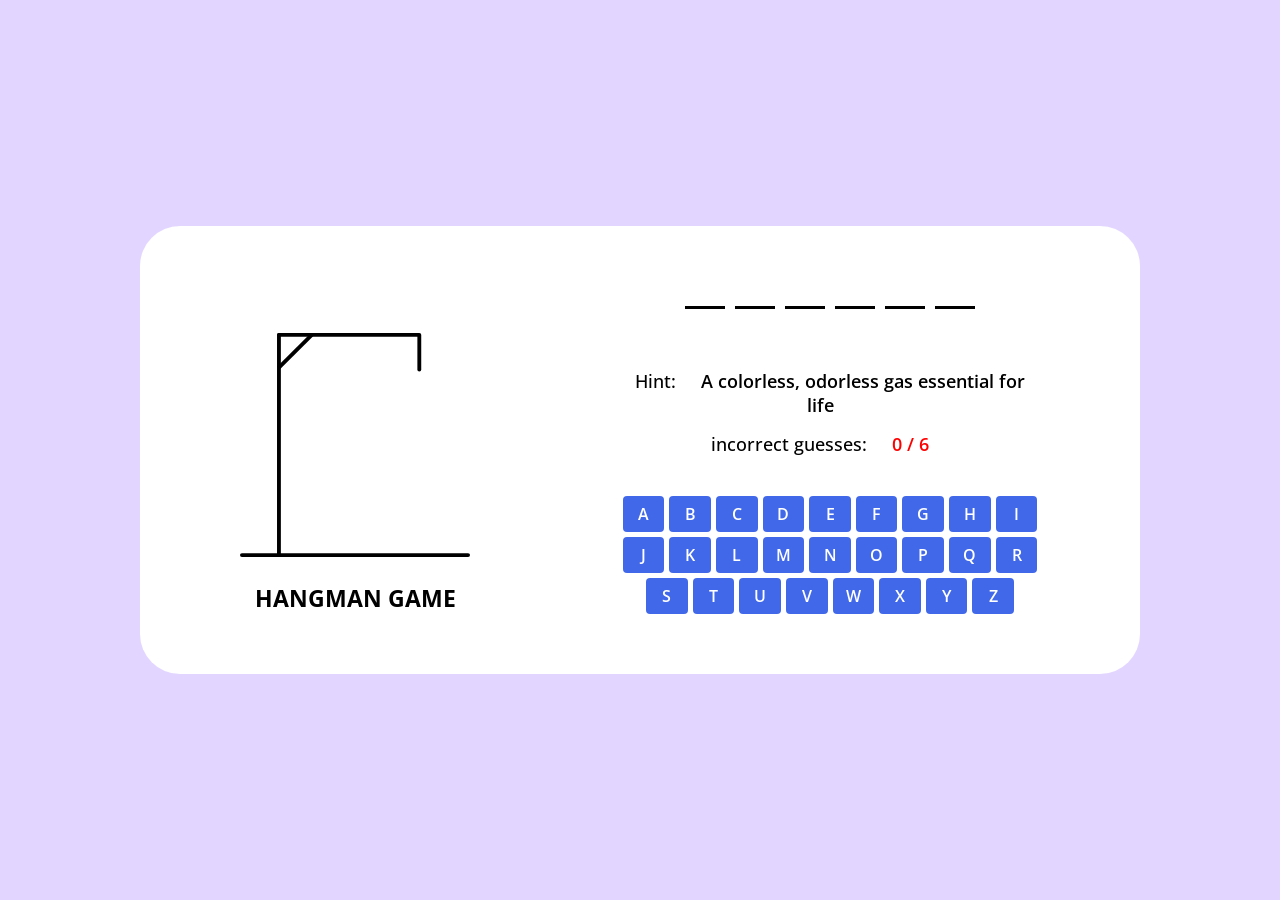
<file: index.html>
<!DOCTYPE html>
<html lang="en">
<head>
    <meta charset="UTF-8">
    <meta name="viewport" content="width=device-width, initial-scale=1.0">
    <title>Hangman Game</title>
    <link rel="stylesheet" href="style.css">
    <script src="scripts/word-list.js" defer></script>
    <script src="scripts/script.js" defer></script>
</head>
<body>
<div class="game-modal">
    <div class="content">
        <img src="images/lost.gif" alt="gif" >
        <h4>Game Over!</h4>
        <p>The correct word was: <b>rainbow</b></p>
        <button class="play-again">Play Again</button>
    </div>
</div>

    <div class="container">
        <div class="hangman-box">
            <img src="images/hangman-0.svg" alt="hangman-img">
            <h1>Hangman Game</h1>
        </div>
        <div class="game-box">
            <ul class="word-display">
                
            </ul>
            <h4 class="hint-text">
                 Hint:
                 <b>Lorem ipsum dolor sit amet consectetur adipisicing elit. Laborum quia corrupti necessitatibus libero cupiditate quod cumque illum sequi suscipit error, vel deserunt ipsa nisi commodi tempora autem perspiciatis provident. Tenetur.</b>
            </h4>

            <h4 class="guesses-text">
                incorrect guesses: 
                <b> 0/6</b>
           </h4>
            
           <div class="keyboard">
           
           </div>
        </div>
    </div>
</body>
</html>
</file>
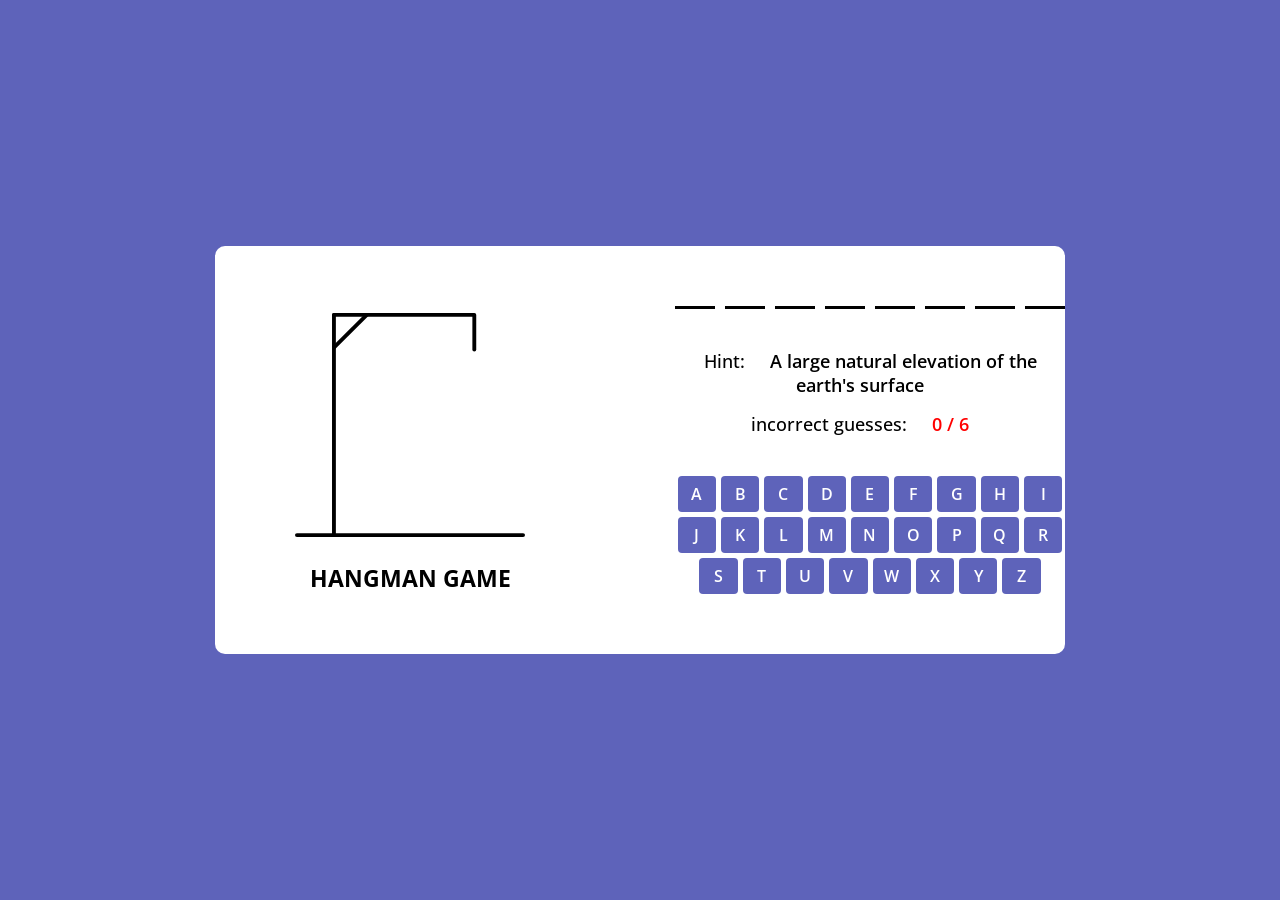
<file: HangmanGame/index.html>
<!DOCTYPE html>
<html lang="en">
<head>
    <meta charset="UTF-8">
    <meta name="viewport" content="width=device-width, initial-scale=1.0">
    <title>Hangman Game</title>
    <link rel="stylesheet" href="style.css">
    <script src="scripts/word-list.js" defer></script>
    <script src="scripts/script.js" defer></script>
</head>
<body>
<div class="game-modal">
    <div class="content">
        <img src="images/lost.gif" alt="gif" >
        <h4>Game Over!</h4>
        <p>The correct word was: <b>rainbow</b></p>
        <button class="play-again">Play Again</button>
    </div>
</div>

    <div class="container">
        <div class="hangman-box">
            <img src="images/hangman-0.svg" alt="hangman-img">
            <h1>Hangman Game</h1>
        </div>
        <div class="game-box">
            <ul class="word-display">
                
            </ul>
            <h4 class="hint-text">
                 Hint:
                 <b>Lorem ipsum dolor sit amet consectetur adipisicing elit. Laborum quia corrupti necessitatibus libero cupiditate quod cumque illum sequi suscipit error, vel deserunt ipsa nisi commodi tempora autem perspiciatis provident. Tenetur.</b>
            </h4>

            <h4 class="guesses-text">
                incorrect guesses: 
                <b> 0/6</b>
           </h4>
            
           <div class="keyboard">
           
           </div>
        </div>
    </div>
</body>
</html>
</file>
<file: style.css>
@import url('https://fonts.googleapis.com/css2?family=Open+Sans&display=swap');
  
*{
    margin:0;
    padding: 0 20px;
    box-sizing: border-box;
    font-family: "Open Sans", sans-serif;

}
body{
    display: flex;
    align-items: center;
    justify-content: center;
    min-height: 100vh;
    background-color: rgba(136, 85, 255, 0.243);

}

.container{
    width:1000px;
    background-color: #ffffff;
    display: flex;
    gap: 70px;
    align-items: flex-end;
    padding: 60px 60px;
    border-radius: 40px;
    border: white 5px;
    
    
}

.hangman-box img{
    max-width: 270px;
    
}

.hangman-box h1{
    font-size: 1.45rem;
    margin-top: 20px;
    text-align: center;
    text-transform: uppercase;
}


 .word-display{
    display: flex;
    gap: 10px;
    list-style: none;
    align-items: center;
    justify-content: center;
    padding: 20px;
 }
.word-display .letter{
     width: 28px;
     font-size: 2rem;
     font-weight: 600;
     text-align: center;
     text-transform: uppercase;
     margin-bottom: 40px;
     border-bottom: 3px solid rgb(0, 0, 0);
}
.word-display .letter.guessed{
    border-color: transparent;
    margin: -40px 0 35px;

}
.game-box h4{
    text-align: center;
    font-size: 1.1rem;
    font-weight: 500;
    margin-bottom: 15px;
}
.game-box h4 b{
    font-weight: 600;
}
.game-box .guesses-text b{
    color: red;
}
.game-box .keyboard{
    display: flex;
    gap: 5px;
    margin-top: 40px;
    flex-wrap: wrap;
    justify-content: center;
}
:where(.game-modal, .keyboard) button {
    color: #fff;
    font-size: 1rem;
    font-weight: 600;
    cursor: pointer;
    outline: none;
    
    border: none;
    text-transform: uppercase;
    background-color:#1243e3cc ;
    border-radius: 4px;

}
.keyboard button{
    padding: 7px;
    width: calc(100% /9 - 5px);
}
.keyboard button[disabled] {
  opacity: 0.6;
  pointer-events: none;
}
:where(.game-modal, .keyboard) button:hover{
    background-color:#fbea00fa;
    color: #000000;
}

.game-modal{
    position: fixed;
    left: 0;
    top:0;
    width: 100%;
    height: 100%;
    padding: 0 10px;
    opacity: 0;
    pointer-events: none;
    z-index: 999;
    display: flex;
    align-items: center;
    justify-content: center;
    background: rgba(0, 0, 0, 0.6);
    transition: opacity 0.4s ease;
}
.game-modal.show{
    opacity: 1;
    pointer-events: auto;  

}
.game-modal .content{
    background-color: #fff;
    max-width: 420px;
    width: 100%;
    text-align: center;
    border-radius: 10px;
    padding: 30px;
}
.game-modal img{
    max-width: 130px;
    margin-bottom: 20px;
}
.game-modal h4{
    font-size: 1.53rem;
}
.game-modal p{
    font-size: 1.15rem;
    margin: 15px 0 30px;
    font-weight: 500;
}
.game-modal p b {
    color: #02c9fb;
    font-weight: 600;
}
.game-modal button{
    padding: 12px 23px;
}

@media (max-width){
    .container {
        flex-direction: column;
        padding: 30px 15px;
        align-items: center;
    }
    .hangman-box img{
        max-width: 200px;
    }
    .hangman-box h1{
        display: none;
    }
}

/* Responsive Design */
@media (max-width: 768px) {
    .container {
        flex-direction: column;
        padding: 30px 15px;
        align-items: center;
    }
    .hangman-box img {
        max-width: 200px;
    }
    .hangman-box h1 {
        font-size: 1.2rem;
    }
    .word-display .letter {
        font-size: 1.5rem;
        width: 24px;
    }
    .keyboard button {
        font-size: 0.85rem;
        padding: 5px;
    }
}

@media (max-width: 480px) {
    .container {
        width: 100%;
        padding: 20px;
    }
    .word-display {
        gap: 5px;
    }
    .word-display .letter {
        font-size: 1.2rem;
        width: 20px;
    }
    .game-modal .content {
        padding: 20px;
    }
    .game-modal p {
        font-size: 1rem;
    }
}
</file>
<file: HangmanGame/style.css>
@import url('https://fonts.googleapis.com/css2?family=Open+Sans&display=swap');
  
*{
    margin:0;
    padding: 0 20px;
    box-sizing: border-box;
    font-family: "Open Sans", sans-serif;

}
body{
    display: flex;
    align-items: center;
    justify-content: center;
    min-height: 100vh;
    background-color: #5E63BA;

}

.container{
    width: 850px;
    background-color: #fff;
    display: flex;
    gap: 70px;
    align-items: flex-end;
    padding: 60px 40px;
    border-radius: 10px;
}

.hangman-box img{
    max-width: 270px;
}

.hangman-box h1{
    font-size: 1.45rem;
    margin-top: 20px;
    text-align: center;
    text-transform: uppercase;
}
 .word-display{
    display: flex;
    gap: 10px;
    list-style: none;
    align-items: center;
    justify-content: center;
 }
.word-display .letter{
     width: 28px;
     font-size: 2rem;
     font-weight: 600;
     text-align: center;
     text-transform: uppercase;
     margin-bottom: 40px;
     border-bottom: 3px solid black;
}
.word-display .letter.guessed{
    border-color: transparent;
    margin: -40px 0 35px;

}
.game-box h4{
    text-align: center;
    font-size: 1.1rem;
    font-weight: 500;
    margin-bottom: 15px;
}
.game-box h4 b{
    font-weight: 600;
}
.game-box .guesses-text b{
    color: red;
}
.game-box .keyboard{
    display: flex;
    gap: 5px;
    margin-top: 40px;
    flex-wrap: wrap;
    justify-content: center;
}
:where(.game-modal, .keyboard) button {
    color: #fff;
    font-size: 1rem;
    font-weight: 600;
    cursor: pointer;
    outline: none;
    
    border: none;
    text-transform: uppercase;
    background-color:#5E63BA ;
    border-radius: 4px;

}
.keyboard button{
    padding: 7px;
    width: calc(100% /9 - 5px);
}
.keyboard button[disabled] {
  opacity: 0.6;
  pointer-events: none;
}
:where(.game-modal, .keyboard) button:hover{
    background-color:#5e62bab7;
}

.game-modal{
    position: fixed;
    left: 0;
    top:0;
    width: 100%;
    height: 100%;
    padding: 0 10px;
    opacity: 0;
    pointer-events: none;
    z-index: 999;
    display: flex;
    align-items: center;
    justify-content: center;
    background: rgba(0,0,0,0.6);
    transition: opacity 0.4s ease;
}
.game-modal.show{
    opacity: 1;
    pointer-events: auto;  

}
.game-modal .content{
    background-color: #fff;
    max-width: 420px;
    width: 100%;
    text-align: center;
    border-radius: 10px;
    padding: 30px;
}
.game-modal img{
    max-width: 130px;
    margin-bottom: 20px;
}
.game-modal h4{
    font-size: 1.53rem;
}
.game-modal p{
    font-size: 1.15rem;
    margin: 15px 0 30px;
    font-weight: 500;
}
.game-modal p b {
    color: #5E63BA;
    font-weight: 600;
}
.game-modal button{
    padding: 12px 23px;
}

@media (max-width){
    .container {
        flex-direction: column;
        padding: 30px 15px;
        align-items: center;
    }
    .hangman-box img{
        max-width: 200px;
    }
    .hangman-box h1{
        display: none;
    }
}
</file>
